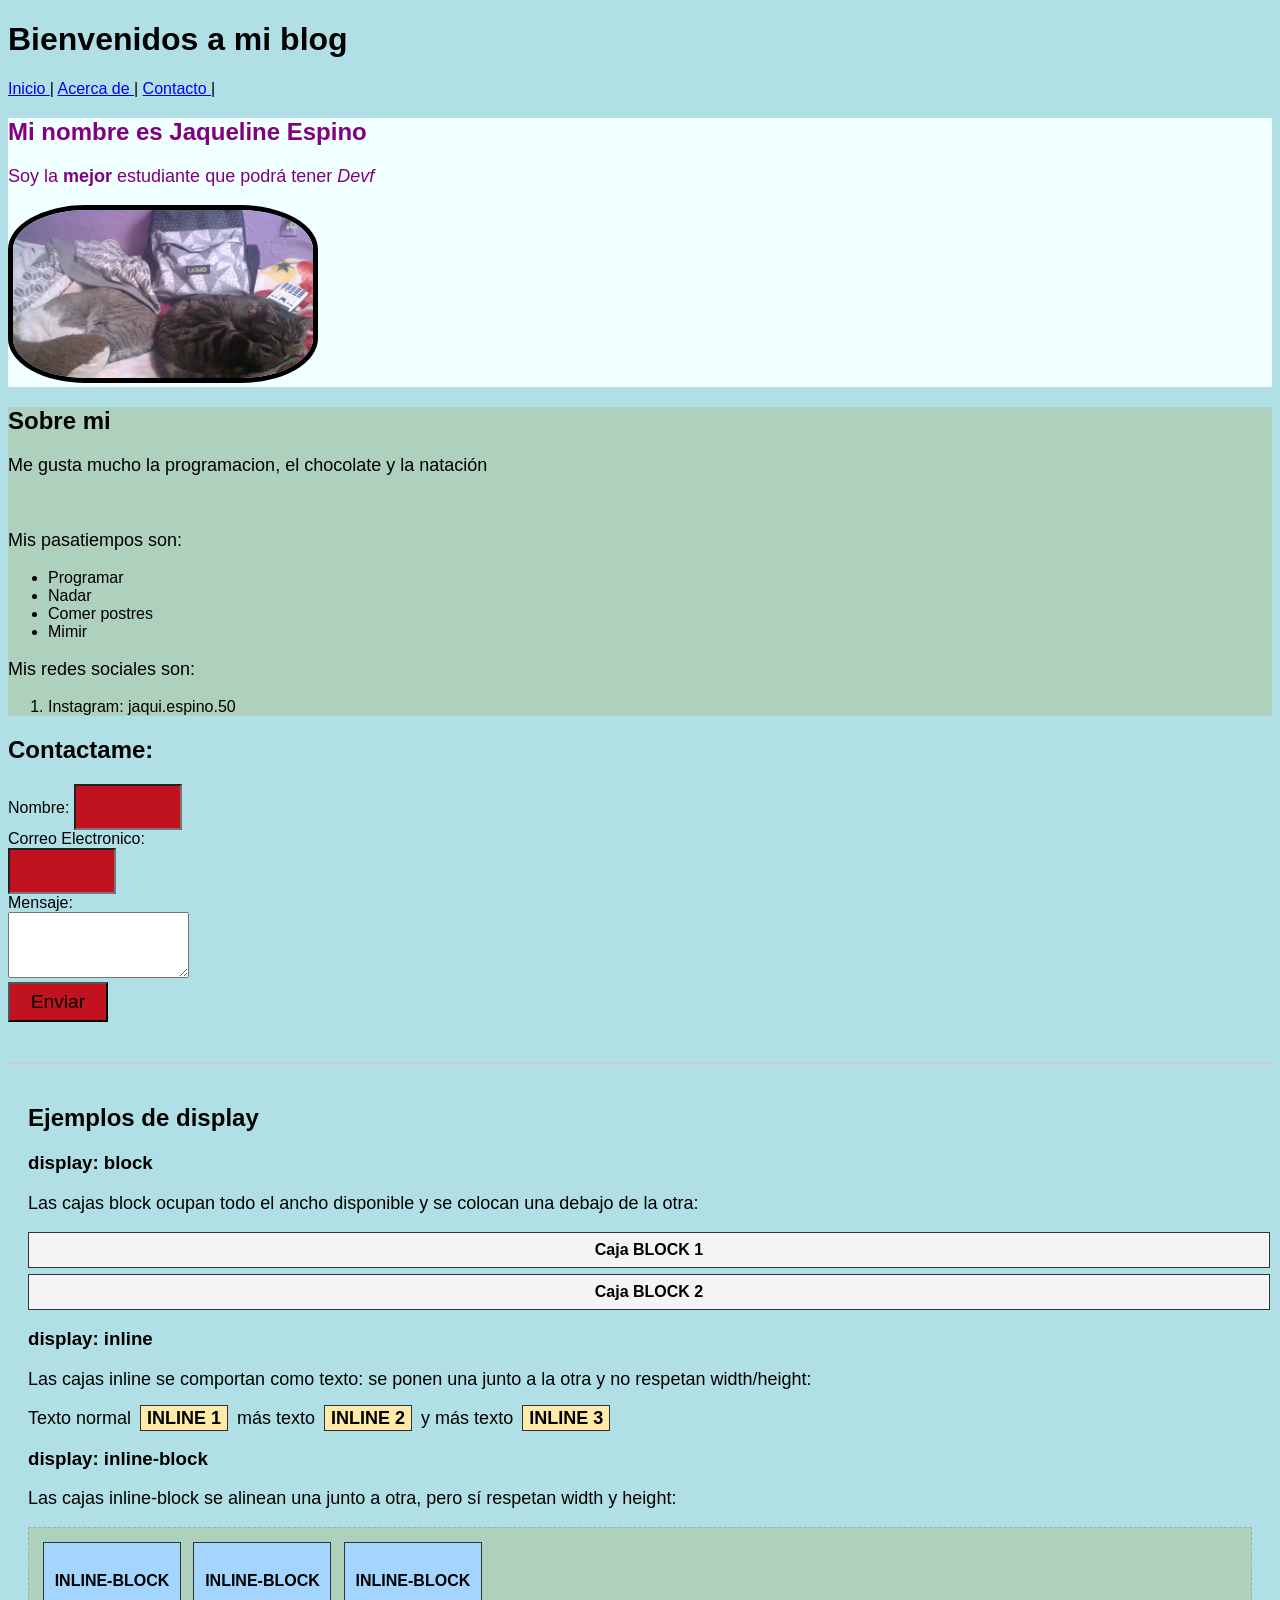
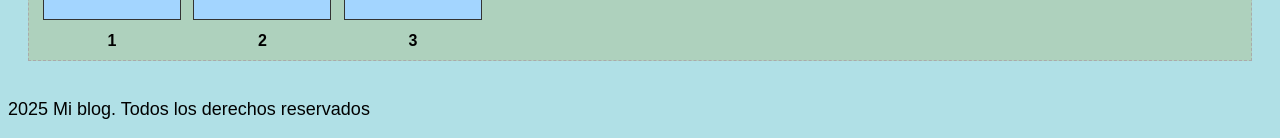
<file: index.html>
<!DOCTYPE html>
<html lang="es">
<head>
    <meta charset="UTF-8">
    <meta name="viewport" content="width=device-width, initial-scale=1.0">
    <link rel="stylesheet" href="./src/css/style.css">
    <link rel="shortcut icon" href="./src/icons/perfil.png">
    <title>Mi blog</title>
</head>
<body>
    <header>
        <h1>Bienvenidos a mi blog</h1>
        <nav>
            <a href="#Inicio"> Inicio </a> |
            <a href="#sobre-mi"> Acerca de </a> |
            <a href="#contactame"> Contacto </a> |
        </nav>
    </header>
    <main id="Inicio" class="start">
        <section>
            <h2>Mi nombre es Jaqueline Espino</h2>
            <p>Soy la <strong>mejor</strong> estudiante que podrá tener <em>Devf</em></p>
            <img src="./src/images/SuicisyNegra.jpg" alt="Fotografia de unos lindos gatitos ">
        </section>
    </main>
    <div id="sobre-mi">
        <h2>Sobre mi</h2>
        <p>Me gusta mucho la programacion, el chocolate y la natación</p>
        <br>
        <p>Mis pasatiempos son:</p>
        <ul>
            <li>Programar</li>
            <li>Nadar</li>
            <li>Comer postres</li>
            <li>Mimir</li>
        </ul>
        <p>Mis redes sociales son:</p>
        <ol>
            <li>Instagram: jaqui.espino.50</li>
        </ol>
    </div>

    <div id="contactame">

    </div>
    <form action="#" method="post">
        <h2>Contactame:</h2>
        <label for="nombre">Nombre:</label>
        <input type="text" id="nombre" name="nombre" required><br>
        <label for="email">Correo Electronico:</label><br>
        <input type="email" id="email" name="email" required><br>
        <label for="mensaje">Mensaje:</label><br>
        <textarea id="mensaje" name="mensaje" rows="4" required></textarea><br>
        <input type="submit" value="Enviar">
        
    </form>
    <section id="ejemplos-display">
        <h2>Ejemplos de display</h2>

        <h3>display: block</h3>
        <p>Las cajas block ocupan todo el ancho disponible y se colocan una debajo de la otra:</p>
        <div class="caja caja-block">Caja BLOCK 1</div>
        <div class="caja caja-block">Caja BLOCK 2</div>

        <h3>display: inline</h3>
        <p>Las cajas inline se comportan como texto: se ponen una junto a la otra y no respetan width/height:</p>
        <p>
            Texto normal
            <span class="caja caja-inline">INLINE 1</span>
            más texto
            <span class="caja caja-inline">INLINE 2</span>
            y más texto
            <span class="caja caja-inline">INLINE 3</span>
        </p>

        <h3>display: inline-block</h3>
        <p>Las cajas inline-block se alinean una junto a otra, pero sí respetan width y height:</p>
        <div class="contenedor-inline-block">
            <div class="caja caja-inline-block">INLINE-BLOCK 1</div>
            <div class="caja caja-inline-block">INLINE-BLOCK 2</div>
            <div class="caja caja-inline-block">INLINE-BLOCK 3</div>
        </div>
    </section>

    <footer>
        <p>2025 Mi blog. Todos los derechos reservados</p>
    </footer>
</body>
</html>
</file>
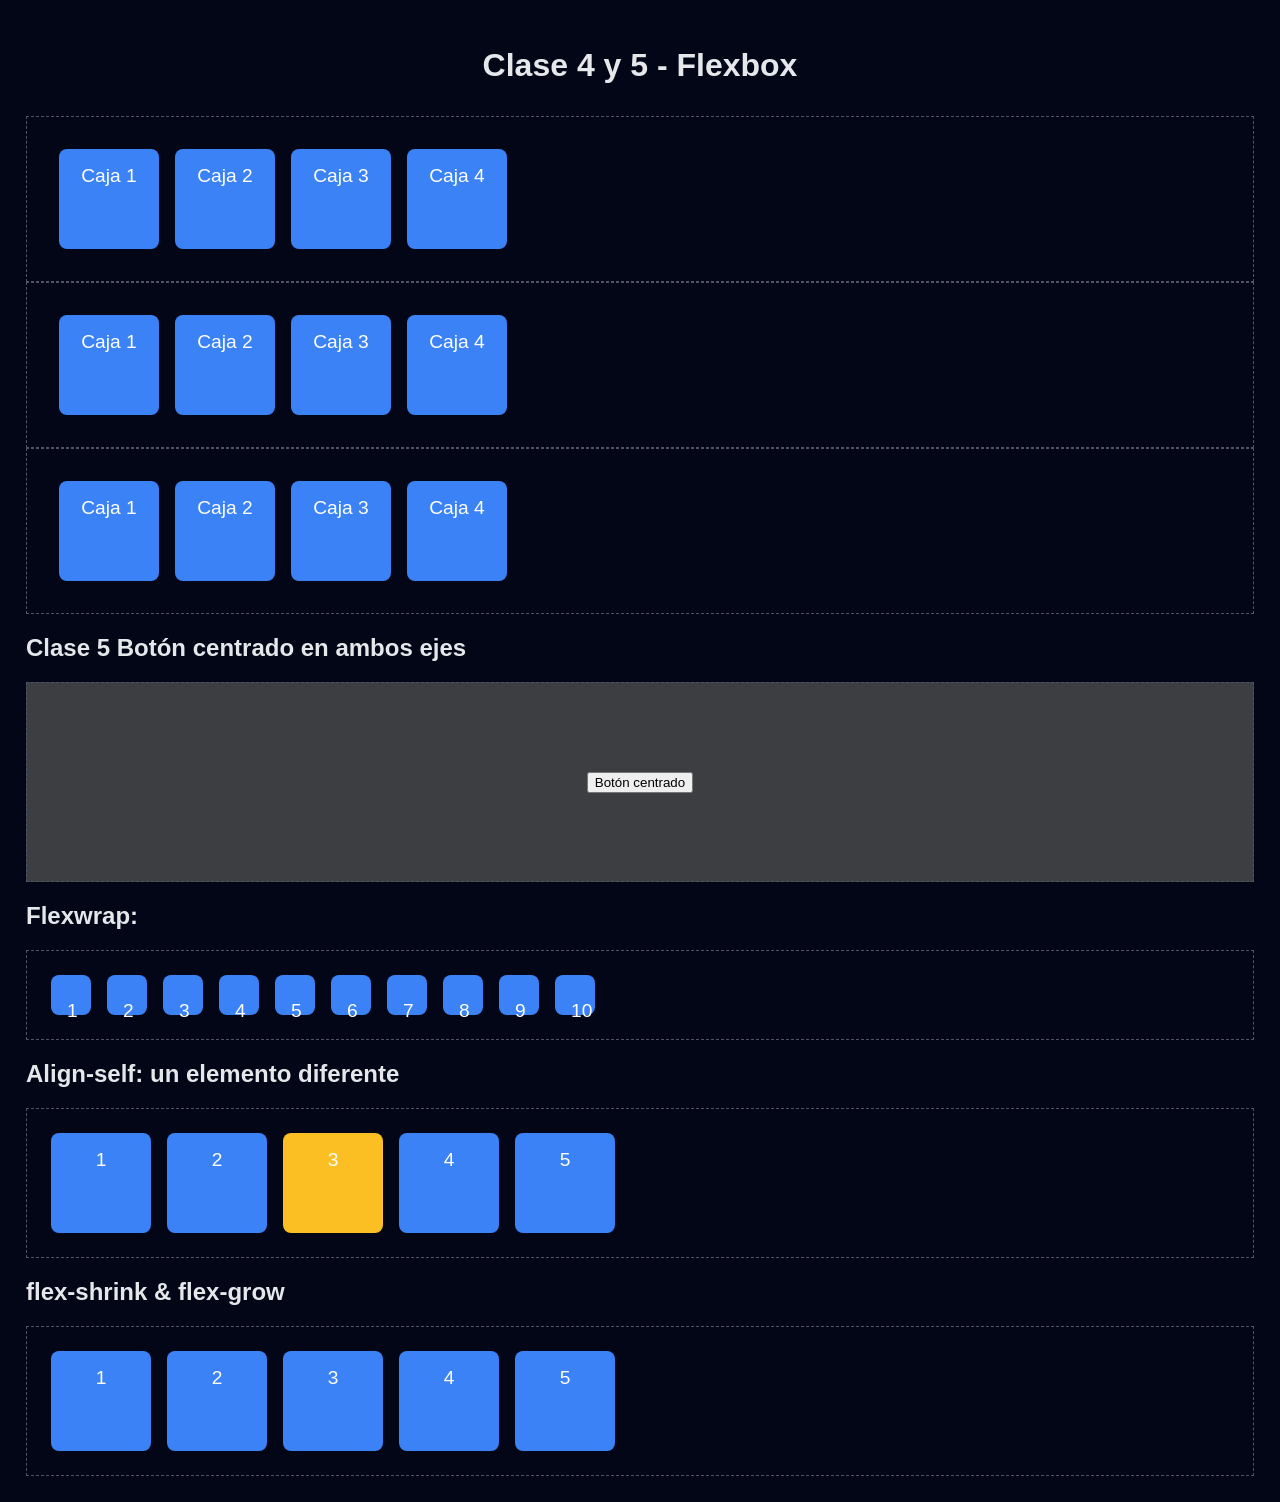
<file: flexbox.html>
<!DOCTYPE html>
<html lang="es">
<head>
    <meta charset="UTF-8">
    <meta name="viewport" content="width=device-width, initial-scale=1.0">
    <title>Flexbox</title>
    <link rel="stylesheet" href="./src/css/flexbox.css">
</head>
<body>
    <h1>Clase 4 y 5 - Flexbox</h1>
    <div class="contenedor-1"><!---contenedor padre-->
        <div class="caja">Caja 1</div>
        <div class="caja">Caja 2</div>
        <div class="caja">Caja 3</div>
        <div class="caja">Caja 4</div>
    </div>

    <div class="contenedor-2"><!---contenedor padre-->
        <div class="caja">Caja 1</div>
        <div class="caja">Caja 2</div>
        <div class="caja">Caja 3</div>
        <div class="caja">Caja 4</div>
    </div>

    <div class="contenedor-3"><!---contenedor padre-->
        <div class="caja">Caja 1</div>
        <div class="caja">Caja 2</div>
        <div class="caja">Caja 3</div>
        <div class="caja">Caja 4</div>
    </div>

    <section id="ej5">
        <h2>Clase 5 Botón centrado en ambos ejes</h2>
        <div class="contenedor-centro">
            <button class="btn--demo">Botón centrado</button>
        </div>
    </section>

    <section id="ej6">
        <h2>Flexwrap:</h2>
        <div class="contenedor-wrap">
            <div class="caja caja-small">1</div>
            <div class="caja caja-small">2</div>
            <div class="caja caja-small">3</div>
            <div class="caja caja-small">4</div>
            <div class="caja caja-small">5</div>
            <div class="caja caja-small">6</div>
            <div class="caja caja-small">7</div>
            <div class="caja caja-small">8</div>
            <div class="caja caja-small">9</div>
            <div class="caja caja-small">10</div>
        </div>
    </section>

    <section id="ej7">
        <h2>Align-self: un elemento diferente</h2>
        <div class="contenedor-align-self">
            <div class="caja">1</div>
            <div class="caja">2</div>
            <div class="caja caja-especial">3</div>
            <div class="caja">4</div>
            <div class="caja">5</div>
        </div>
    </section>

    <section id="ej8">
        <h2>flex-shrink & flex-grow</h2>
        <div class="contenedor-grow">
            <div class="caja">1</div>
            <div class="caja">2</div>
            <div class="caja">3</div>
            <div class="caja">4</div>
            <div class="caja">5</div>
        </div>
    </section>
</body>
</html>
</file>
<file: src/css/style.css>
* {
  font-family: Arial, Helvetica, sans-serif;
}

body{
    background-color: powderblue;
}

/* Estilo para todos los párrafos (etiqueta p)*/
p { 
    font-size: 18px;
}
/* Estilo para la clase "mi-clase" esto va 
dentro de la etiqueta en el atributo class="mi-clase"
*/

.mi-clase {
    text-align:end;
font-size: larger;
display: inline-block;
}
/* Estilo para el id "mi-id" esto va 
dentro de la etiqueta en el atributo id="mi-id"
*/
#mi-id {
  font-size: larger;
}

.start{
    font-family: 'Arial', sans-serif;
    background-color: azure;
    color: purple;
}

/* Estilo para los enlaces dentro de la clase "mi-clase" combinacion*/
.mi-clase a{
    color: #fb8500 
}

img{
    width: 300px;
    border-radius: 25%;
    border: 5px solid black;
}

#ejemplos-display {
    margin-top: 40px;
    padding: 20px;
    border-top: 2px solid #ccc;
}

/* Estilo base para todas las cajas demo */
.caja {
    background-color: #f4f4f4;
    border: 1px solid #333;
    padding: 8px;
    margin: 6px 0;
    text-align: center;
    font-weight: bold;
}

/* BLOQUES: uno debajo de otro, ocupan todo el ancho */
.caja-block {
    display: block;
    width: 100%;
}

/* INLINE: se comportan como texto, no respetan width/height */
.caja-inline {
    display: inline;
    /* width/height no tienen efecto en inline, eso lo hace demostrativo */
    margin: 0 4px;
    padding: 2px 6px;
    background-color: #ffeaa7;
}

/* CONTENEDOR para ver mejor los inline-block */
.contenedor-inline-block {
    border: 1px dashed #aaa;
    padding: 10px;
}

/* INLINE-BLOCK: se alinean en fila, pero sí respetan width/height */
.caja-inline-block {
    display: inline-block;
    width: 120px;
    height: 60px;
    margin: 4px;
    line-height: 60px; /* centra el texto verticalmente */
    background-color: #a3d5ff;
}

input{
    width: 100px;
    height: 40px;
    font-size: larger;
    background-color: #c1121f;
}

input:hover{
    background-color: #831010;
    color: white;
}

div {
  background-color: rgba(166, 152, 27, 0.2);
}
</file>
<file: src/css/flexbox.css>
* {
    box-sizing: border-box;
}

body{
    font-family: Arial, Helvetica, sans-serif;
    margin: 10px;
    padding: 1rem;
    background-color: #020617;
    color: #e5e7eb;
}

h1{
    text-align: center;
    margin-bottom: 2rem;
}

.caja{
    width: 100px;
    height: 100px;
    background-color: #3b82f6;
    color: white;
    padding: 1rem;
    margin: 0.5rem;
    text-align: center;
    border-radius: 0.5rem;
    font-size: 1.2rem;
}

.contenedor-1{
    border: 1px dashed #4b5563;
    padding: 1.5rem;
    display: flex;
}

.contenedor-2{
     border: 1px dashed #4b5563;
    padding: 1.5rem;
    display: flex;
    flex-direction: row;
}

.contenedor-3{
    border: 1px dashed #4b5563;
    padding: 1.5rem;
    display: flex;
    flex-direction: row;
    justify-content: flex-start; /*Alineacion horizontal (ROW en flex-direction)*/
    align-items: flex-start; /*Alineacion vertical (COLUMN en flex-direction) */
}

/* Estilos clase 5 */
.contenedor-centro{
    border: 1px dashed #4b5563;
    background: #3d3e42;
    height: 200px;
    margin-top: 0.5rem;

    display: flex;
    justify-content: center;
    align-items: center;
}

.btn-demo{
    height: 35px;
}

.caja-small{
    width: 40px;
    height: 40px;
    line-height: 40px;
}

.contenedor-wrap{
    border: 1px dashed #4b5563;
    padding: 1rem;
    display: flex;
    flex-wrap: nowrap;
}

.contenedor-align-self{
    border: 1px dashed #4b5563;
    padding: 1rem;
    height: 150px;

    display: flex;
    align-items: center;
}

.caja-especial{
    background-color: #fbbf24;
    align-self: flex-end;
}

.contenedor-grow{
    border: 1px dashed #4b5563;
    padding: 1rem;
    display: flex;
}
</file>
